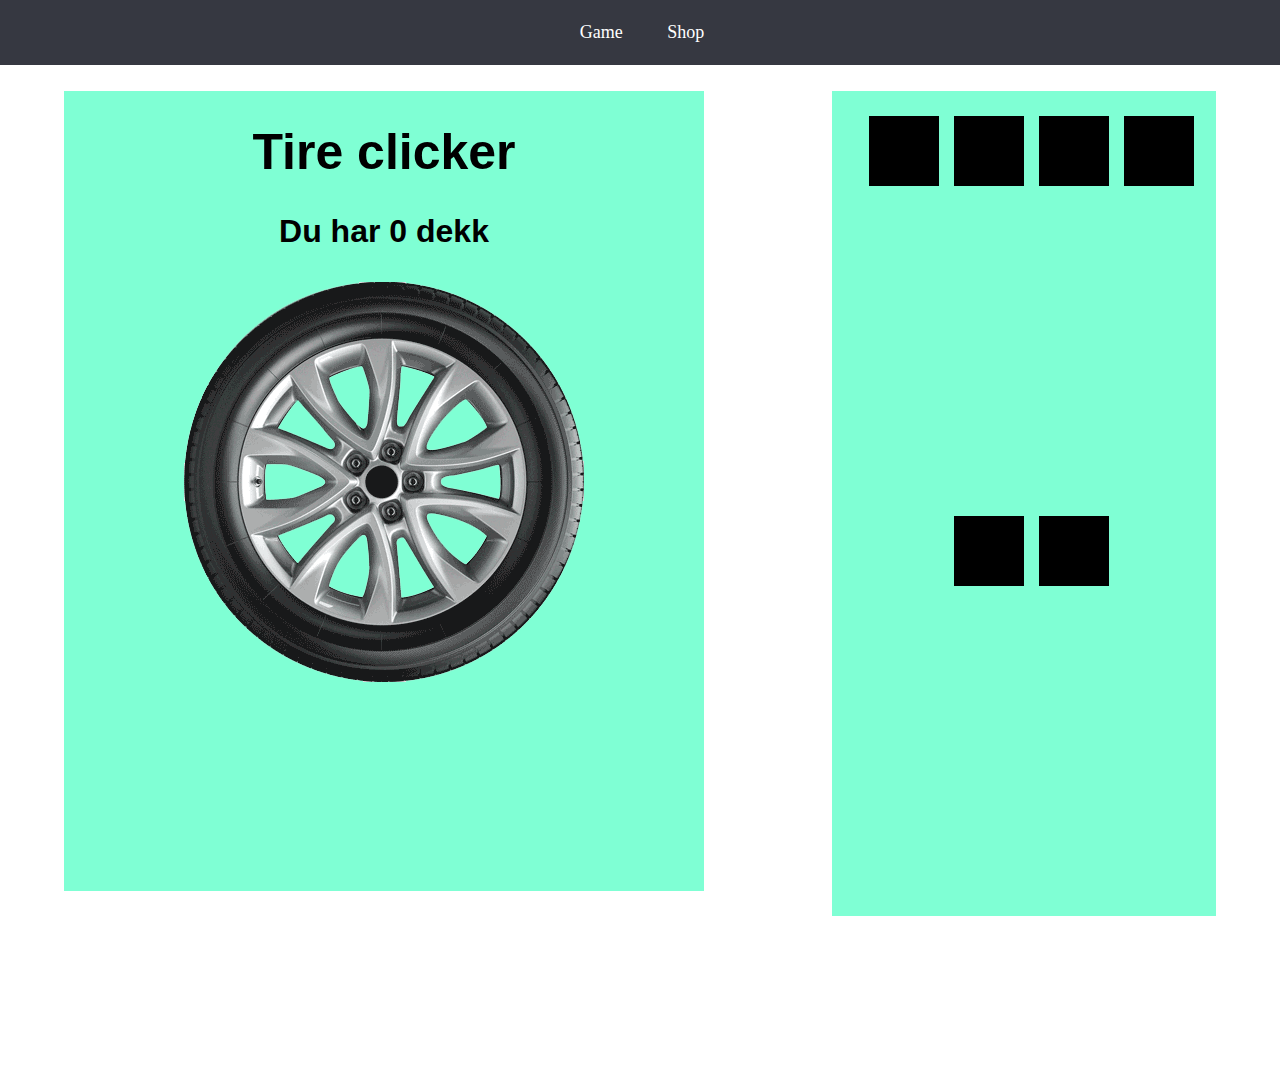
<file: index.html>
<!DOCTYPE html>
<html lang="en">
<head>
    <meta charset="UTF-8">
    <meta http-equiv="X-UA-Compatible" content="IE=edge">
    <meta name="viewport" content="width=device-width, initial-scale=1.0">
    <title>Document</title>
    <link rel="stylesheet" href="/css/style.css">
</head>
<body onload="load()">
    <div id="innpakning">
        <div class="rc_nav" id="centered_nav">
            <a href="#" onclick="load('game')">Game</a>
            <a href="#" onclick="load('shop')">Shop</a>
        </div>           
        <div id="innhold">
            <div id="game">
                <h1 id="overskrift">Tire clicker</h1>
                <h1 id="score">Du har 0 dekk</h1>
                <div id="tire" onclick="dekk()">
                    <img src="/media/dekk.png">
                </div>
            </div>
            <div id="display_shop">
                <div class="items">
                    <p>g</p>
                </div>
                <div class="items">
                    <p>g</p>
                </div>
                <div class="items">
                    <p>g</p>
                </div>
                <div class="items">
                    <p>g</p>
                </div>
                <div class="items">
                    <p>g</p>
                </div>
                <div class="items">
                    <p>g</p>
                </div>
            </div>
        </div>
    </div>
<script src="/js/script.js"></script>
</body>
</html>
</file>
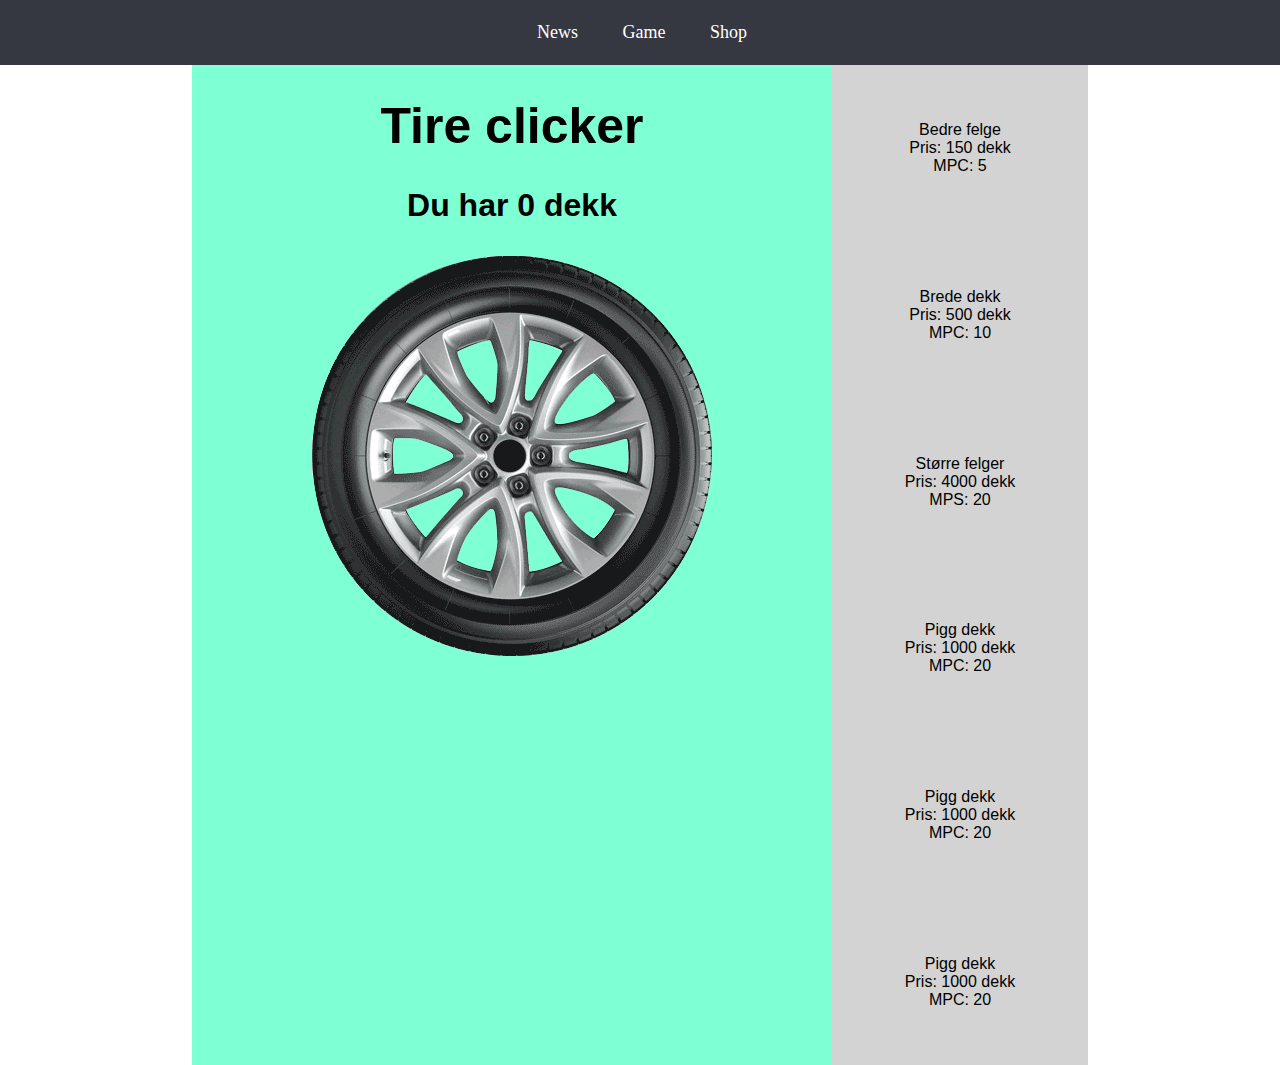
<file: new.html>
<!DOCTYPE html>
<html lang="en">
<head>
    <meta charset="UTF-8">
    <meta http-equiv="X-UA-Compatible" content="IE=edge">
    <meta name="viewport" content="width=device-width, initial-scale=1.0">
    <title>Document</title>
    <link rel="stylesheet" href="/css/new.css">
</head>
<body onload="load()">
    <div id="innpakning">
        <div class="rc_nav" id="centered_nav">
            <a href="/html/news.html" onclick="save_var()" title="News">News</a>
            <a href="#" title="Game">Game</a>
            <a href="/html/shop.html" onclick="save_var()" title="Shop">Shop</a>
        </div>           
        <div id="innhold">
            <div id="game">
                <h1 id="overskrift">Tire clicker</h1>
                <h1 id="score">Du har 0 dekk</h1>
                <div id="tire" onclick="dekk()">
                    <img src="/media/dekk.png">
                </div>
            </div>
            <div id="shop">
                <div id="items_shop">
                        <div class="shop_item" id="shop_item00">
                            <p>Bedre felge</p>
                            <p>Pris: 150 dekk</p>
                            <p>MPC: 5</p>
                        </div>
                        <div class="shop_item" id="shop_item01">
                            <p>Brede dekk</p>
                            <p>Pris: 500 dekk</p>
                            <p>MPC: 10</p>
                        </div>
                        <div class="shop_item" id="shop_item02">
                            <p>Større felger</p>
                            <p>Pris: 4000 dekk</p>
                            <p>MPS: 20</p>
                        </div>
                        <div class="shop_item" id="shop_item03">
                            <p>Pigg dekk</p>
                            <p>Pris: 1000 dekk</p>
                            <p>MPC: 20</p>
                        </div>
                        <div class="shop_item" id="shop_item03">
                            <p>Pigg dekk</p>
                            <p>Pris: 1000 dekk</p>
                            <p>MPC: 20</p>
                        </div>
                        <div class="shop_item" id="shop_item03">
                            <p>Pigg dekk</p>
                            <p>Pris: 1000 dekk</p>
                            <p>MPC: 20</p>
                        </div>
                    </div>
                </div>
            </div>
        </div>
    </div>
<script src="/js/new.js"></script>
</body>
</html>
</file>
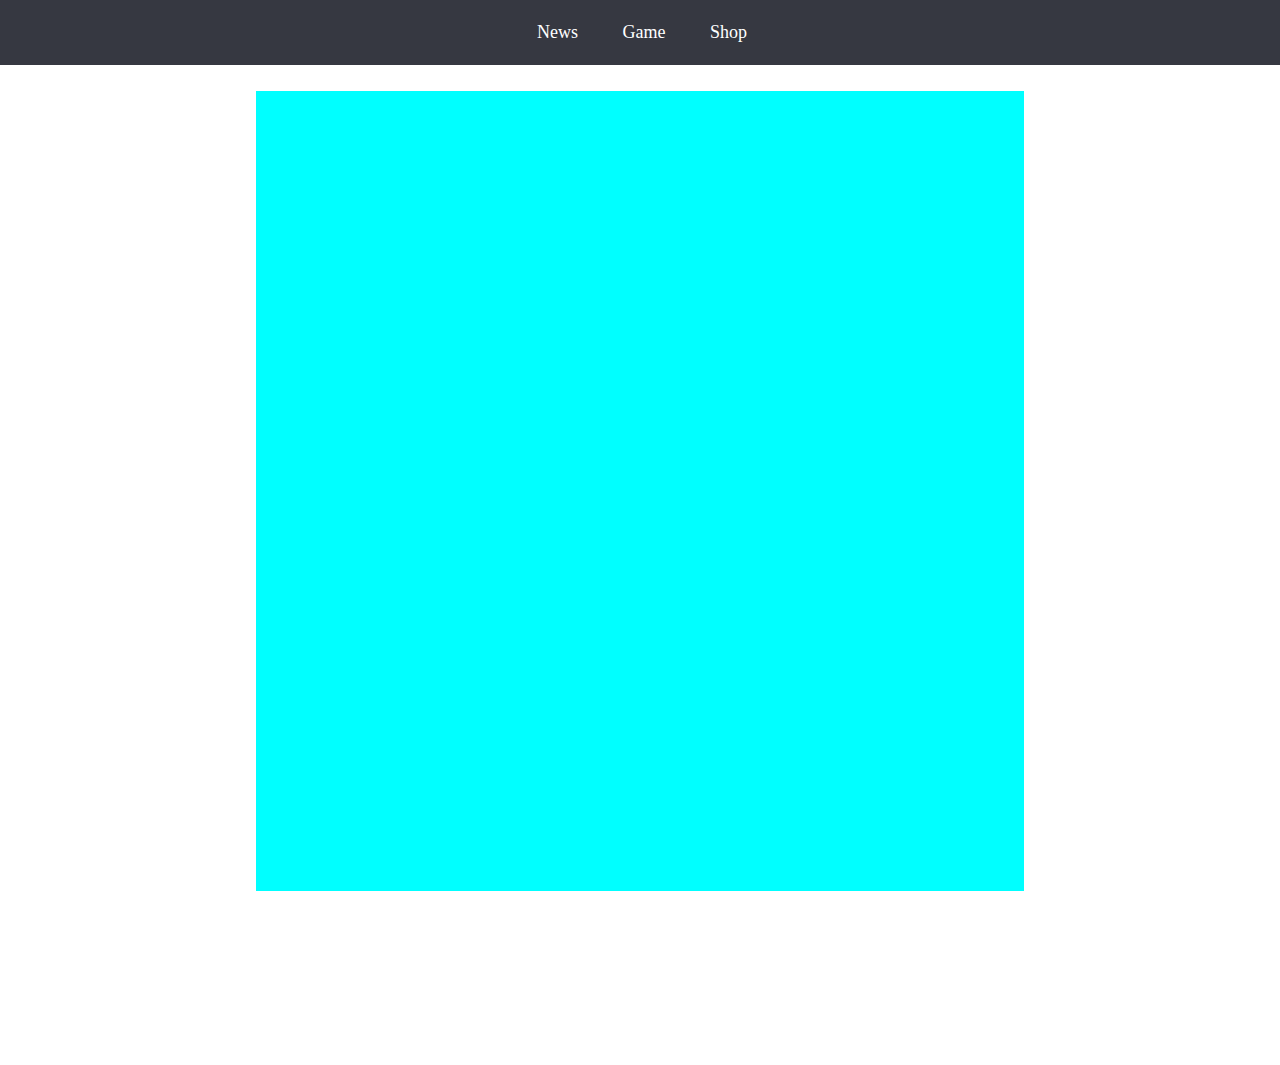
<file: html/news.html>
<!DOCTYPE html>
<html lang="en">
<head>
    <meta charset="UTF-8">
    <meta http-equiv="X-UA-Compatible" content="IE=edge">
    <meta name="viewport" content="width=device-width, initial-scale=1.0">
    <title>Document</title>
    <link rel="stylesheet" href="/css/style.css">
</head>
<body>
    <div id="innpakning">
        <div class="rc_nav" id="centered_nav">
            <a href="#" title="News">News</a>
            <a href="../index.html" title="Game">Game</a>
            <a href="shop.html" title="Shop">Shop</a>
        </div>           
        <div id="innhold">
            <div id="shop">
                <div id="shop_item">

                </div>
            </div>
        </div>
    </div>
<script src="/js/script.js"></script>
</body>
</html>
</file>
<file: css/style.css>
* {
    margin: 0;
    padding: 0;
    font-family: Arial, Helvetica, sans-serif;
}

body {
    overflow: hidden;
}
    
    #rc_logo a { 
    color: inherit; 
    text-decoration: none;
    } 
    
    .rc_nav {
      overflow: hidden;
      background-color: #363841;
      text-align: center;
      z-index: 6;
    }
    
    .rc_nav a {
     display: inline-block;
     margin-right: -4px;  /* inline-block gap fix */
     color: #fff;
     padding: 22px 22px;
     text-decoration: none;
     font-family: Poppins;
     font-size: 18px;
     z-index: 9;
    }
    
    .rc_nav a:hover {
      background-color: #575b69;
    }
    
    .rc_nav .icon {
      display: none;
    }
    
    .rc_content {
      text-align: center; 
      padding-left:14px; 
      font-family: Poppins; 
      margin-top: 100px;  
      color: #8e909b;
    }
    
    
    @media screen and (max-width: 820px) {
      .rc_nav a {display: none;}
      .rc_nav a.icon {
        float: right;
        display: block;
        width: 60px;
      }
    }
    
    @media screen and (max-width: 820px) {
      .rc_nav.responsive {position: relative; top: 73px;}
      .rc_nav.responsive .icon {
        position: fixed;
        right: 0;
        top: 0;
      }
      .rc_nav.responsive a {
        float: none;
        display: block;
        text-align: center;
      }
    
    }

#innpakning {
    display: flex;
    flex-direction: column;
    min-width: 100vh;
    min-height: 1000px;
}

#innhold {
    height: 1000px;
    width: 100%;
    display: flex;
    flex-direction: row;
    justify-content: center;
}

#game {
    width: 50%;
    background-color: aquamarine;
    height: 80%;
    margin-top: 2%;
    margin-right: 10%;
    display: flex;
    flex-direction: column;
    align-items: center;
}

.items {
    width: 70px;
    height: 70px;
    background-color: black;
    margin-left: 15px;
}

#display_shop {
    width: 30%;
    background-color: aquamarine;
    height: 80%;
    margin-top: 2%;
    display: flex;
    flex-flow: wrap;
    justify-content: center;
    padding-top: 2%;
}

#overskrift {
    font-size: 50px;
    margin: 5%;
}

#score {
    margin-bottom: 5%;
}

#shop {
    background-color: aqua;
    width: 60%;
    height: 80%;
    margin-top: 2%;
    display: flex;
    flex-direction: column;
    align-items: center;
}

.shop_item {
    background-color: black;
    width: 300px;
    height: 200px;
    margin: 1%;
}

#items_shop {
    padding: 1%;
    margin-top: 2%;
    width: 90%;
    height: 85%;
    background-color: blue;
    display: flex;
    flex-direction: column;
}

.fuckoff {
    justify-content: center;
    display: flex;
    width: 100%;
}

.shop_item img {
    width: 100%;
    height: 100%;
}

#info {
    background-color: aqua;
    width: 20%;
    margin-left: 5%;
    height: 80%;
    margin-top: 2%;
    display: flex;
    flex-direction: column;
    align-items: center;
}
</file>
<file: css/new.css>
* {
    margin: 0;
    padding: 0;
    font-family: Arial, Helvetica, sans-serif;
}

body {
    overflow: hidden;
}
    
    #rc_logo a { 
    color: inherit; 
    text-decoration: none;
    } 
    
    .rc_nav {
      overflow: hidden;
      background-color: #363841;
      text-align: center;
      z-index: 6;
    }
    
    .rc_nav a {
     display: inline-block;
     margin-right: -4px;  /* inline-block gap fix */
     color: #fff;
     padding: 22px 22px;
     text-decoration: none;
     font-family: Poppins;
     font-size: 18px;
     z-index: 9;
    }
    
    .rc_nav a:hover {
      background-color: #575b69;
    }
    
    .rc_nav .icon {
      display: none;
    }
    
    .rc_content {
      text-align: center; 
      padding-left:14px; 
      font-family: Poppins; 
      margin-top: 100px;  
      color: #8e909b;
    }
    
    
    @media screen and (max-width: 820px) {
      .rc_nav a {display: none;}
      .rc_nav a.icon {
        float: right;
        display: block;
        width: 60px;
      }
    }
    
    @media screen and (max-width: 820px) {
      .rc_nav.responsive {position: relative; top: 73px;}
      .rc_nav.responsive .icon {
        position: fixed;
        right: 0;
        top: 0;
      }
      .rc_nav.responsive a {
        float: none;
        display: block;
        text-align: center;
      }
    
    }

#innpakning {
    display: flex;
    flex-direction: column;
    min-width: 100vh;
}

#innhold {
    height: 1000px;
    width: 100%;
    display: flex;
    flex-direction: row;
    justify-content: center;
}

#game {
    width: 50%;
    background-color: aquamarine;
    height: 100%;
    display: flex;
    flex-direction: column;
    align-items: center;
}

.items {
    width: 70px;
    height: 70px;
    background-color: black;
    margin-left: 15px;
}

#overskrift {
    font-size: 50px;
    margin: 5%;
}

#score {
    margin-bottom: 5%;
}

#shop {
    background-color: aqua;
    width: 20%;
    height: 100%;
    display: flex;
    flex-direction: column;
    align-items: center;
    overflow: scroll;
}

.shop_item {
  background-color: lightgray;
    width: 100%;
    height: 200px;
    display: flex;
    flex-direction: column;
    justify-content: center;
}

#items_shop {
    width: 100%;
    height: 100%;
    background-color: blue;
    display: flex;
    flex-direction: column;
}

.shop_item img {
    width: 100%;
    height: 100%;
}

#info {
    background-color: aqua;
    width: 20%;
    margin-left: 5%;
    height: 80%;
    margin-top: 2%;
    display: flex;
    flex-direction: column;
    align-items: center;
}

.shop_item p {
  align-self: center;
  justify-self: center;
}
</file>
